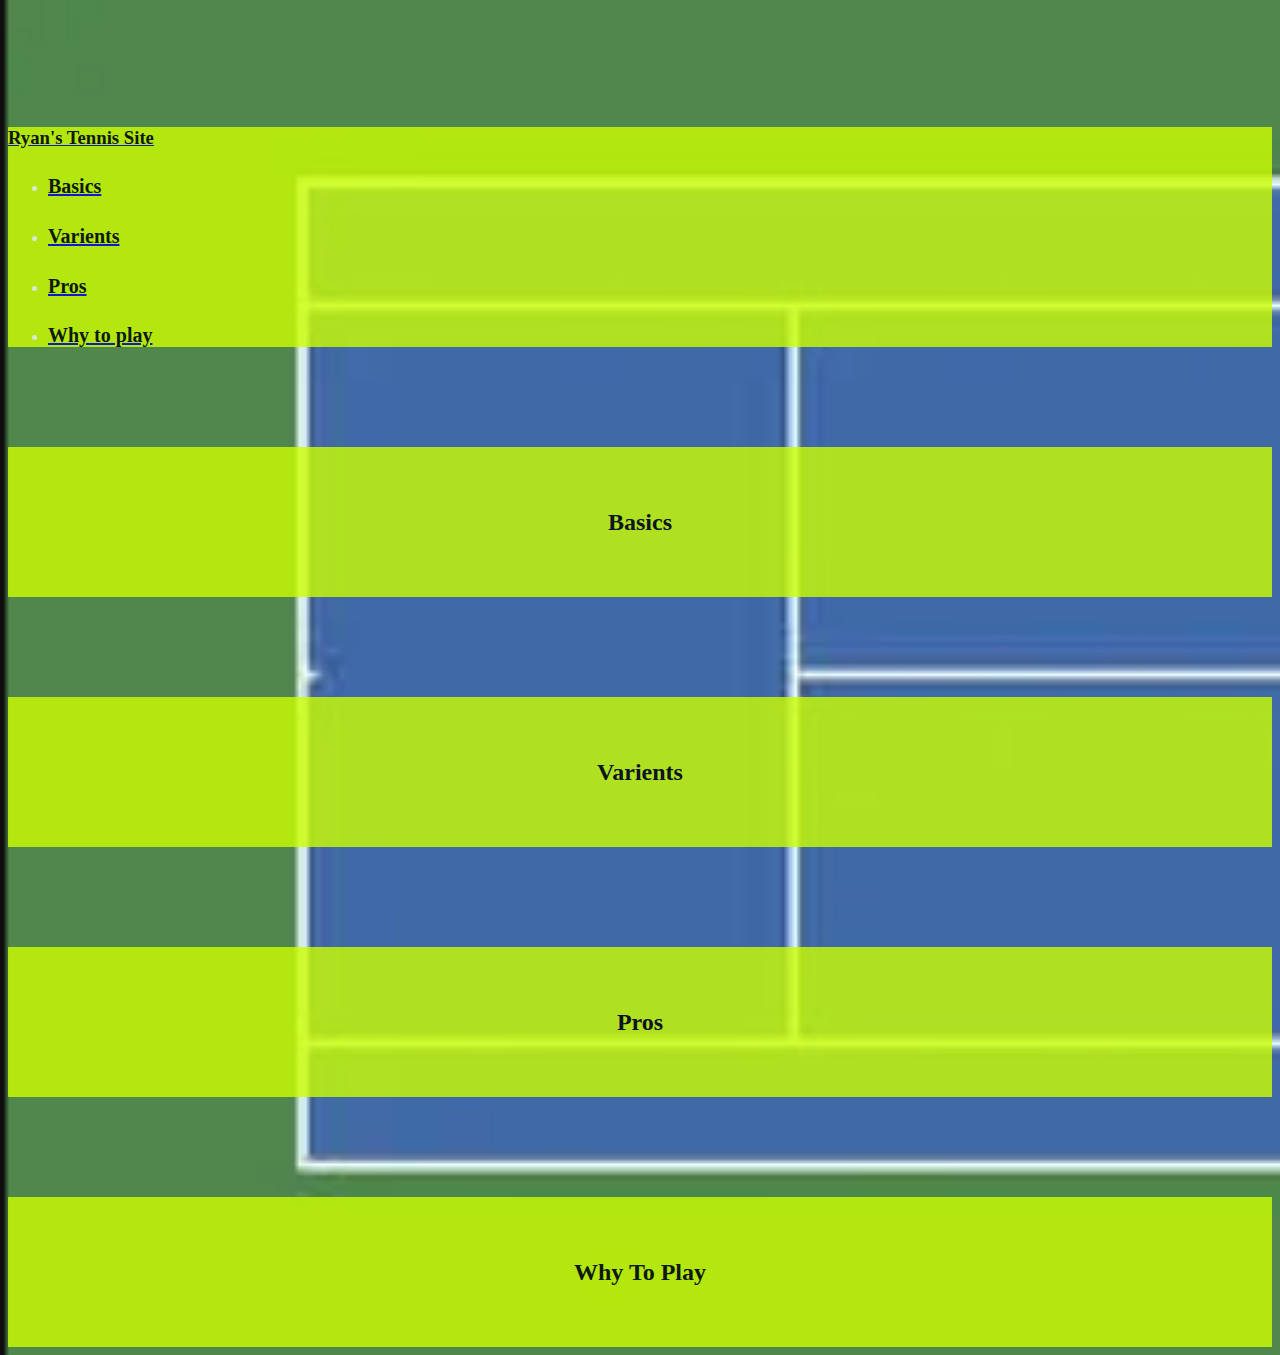
<file: index.html>
<!DOCTYPE html>
<html lang="en">
<head>
    <meta charset="UTF-8">
    <meta http-equiv="X-UA-Compatible" content="IE=edge">
    <meta name="viewport" content="width=device-width, initial-scale=1.0">

    <link href="https://cdn.jsdelivr.net/npm/bootstrap@5.0.2/dist/css/bootstrap.min.css" rel="stylesheet" integrity="sha384-EVSTQN3/azprG1Anm3QDgpJLIm9Nao0Yz1ztcQTwFspd3yD65VohhpuuCOmLASjC" crossorigin="anonymous">
    <link rel="stylesheet" href="style.css">
    <title>Ryan's Tennis Site</title>
</head>
<body class="container home">
    <nav class="navbar fixed-top px-3 tp-ylw">
        <a class="navbar-brand" href="index.html"> 
            <h3>
                Ryan's Tennis Site
            </h3>
        </a>
        <ul class="nav nav-pills d-flex justify-content-center">
            <li class="nav-item">
                <a class="nav-link" href="basics.html"><h4>Basics</h4></a>
            </li>
            <li class="nav-item">
                <a class="nav-link" href="varients.html"><h4>Varients</h4></a>
            </li>
            <li class="nav-item">
                <a class="nav-link" href="pros.html"><h4>Pros</h4></a>
            </li>
            <li class="nav-item">
                <a class="nav-link" href="why-play.html"><h4>Why to play</h4></a>
        </ul>
    </nav>



    <div class="row">
        <a class="col-sm-12 col-md-5 tp-ylw home-btn top text-center" href="basics.html">
            <h2>
                Basics
            </h2>
        </a>
        <div class="col-md-2"></div>
        <a class="col-sm-12 col-md-5 tp-ylw home-btn top text-center" href="varients.html">
            <h2>
                Varients
            </h2>
        </a>
    </div>

    <div class="row">
        <a class="col-sm-12 col-md-5 tp-ylw home-btn text-center" href="pros.html">
            <h2>
                Pros
            </h2>
        </a>
        <div class="col-md-2"></div>
        <a class="col-sm-12 col-md-5 tp-ylw home-btn text-center"  href="why-play.html">
            <h2>
                Why To Play
            </h2>
        </a>
    </div>
</body>
</file>
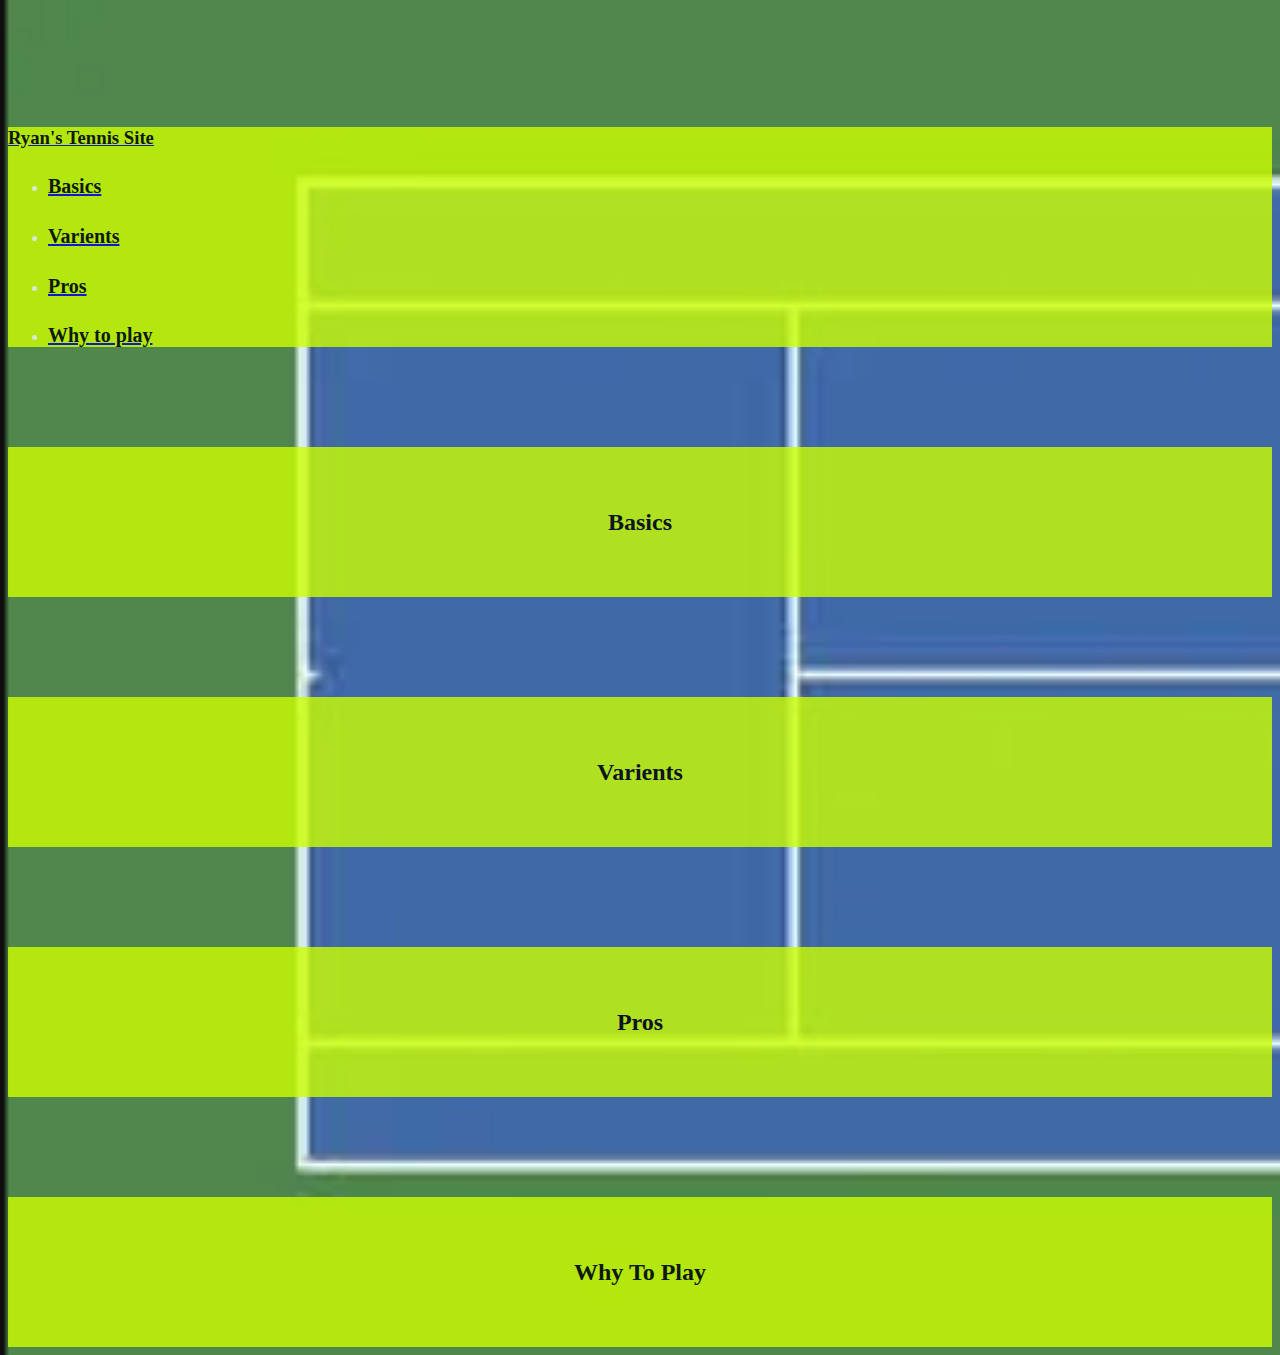
<file: pages/index.html>
<!DOCTYPE html>
<html lang="en">
<head>
    <meta charset="UTF-8">
    <meta http-equiv="X-UA-Compatible" content="IE=edge">
    <meta name="viewport" content="width=device-width, initial-scale=1.0">

    <link href="https://cdn.jsdelivr.net/npm/bootstrap@5.0.2/dist/css/bootstrap.min.css" rel="stylesheet" integrity="sha384-EVSTQN3/azprG1Anm3QDgpJLIm9Nao0Yz1ztcQTwFspd3yD65VohhpuuCOmLASjC" crossorigin="anonymous">
    <link rel="stylesheet" href="/style.css">
    <title>Ryan's Tennis Site</title>
</head>
<body class="container home">

    <nav class="navbar fixed-top px-3 tp-ylw">
        <a class="navbar-brand" href="/pages/index.html"> 
            <h3>
                Ryan's Tennis Site
            </h3>
        </a>
        <ul class="nav nav-pills d-flex justify-content-center">
            <li class="nav-item">
                <a class="nav-link" href="/pages/basics.html"><h4>Basics</h4></a>
            </li>
            <li class="nav-item">
                <a class="nav-link" href="/pages/varients.html"><h4>Varients</h4></a>
            </li>
            <li class="nav-item">
                <a class="nav-link" href="/pages/pros.html"><h4>Pros</h4></a>
            </li>
            <li class="nav-item">
                <a class="nav-link" href="/pages/why-play.html"><h4>Why to play</h4></a>
        </ul>
    </nav>



    <div class="row">
        <a class="col-sm-12 col-md-5 tp-ylw home-btn top text-center" href="/pages/basics.html">
            <h2>
                Basics
            </h2>
        </a>
        <div class="col-md-2"></div>
        <a class="col-sm-12 col-md-5 tp-ylw home-btn top text-center" href="/pages/varients.html">
            <h2>
                Varients
            </h2>
        </a>
    </div>

    <div class="row">
        <a class="col-sm-12 col-md-5 tp-ylw home-btn text-center" href="/pages/pros.html">
            <h2>
                Pros
            </h2>
        </a>
        <div class="col-md-2"></div>
        <a class="col-sm-12 col-md-5 tp-ylw home-btn text-center"  href="/pages/why-play.html">
            <h2>
                Why To Play
            </h2>
        </a>
    </div>
</body>
</file>
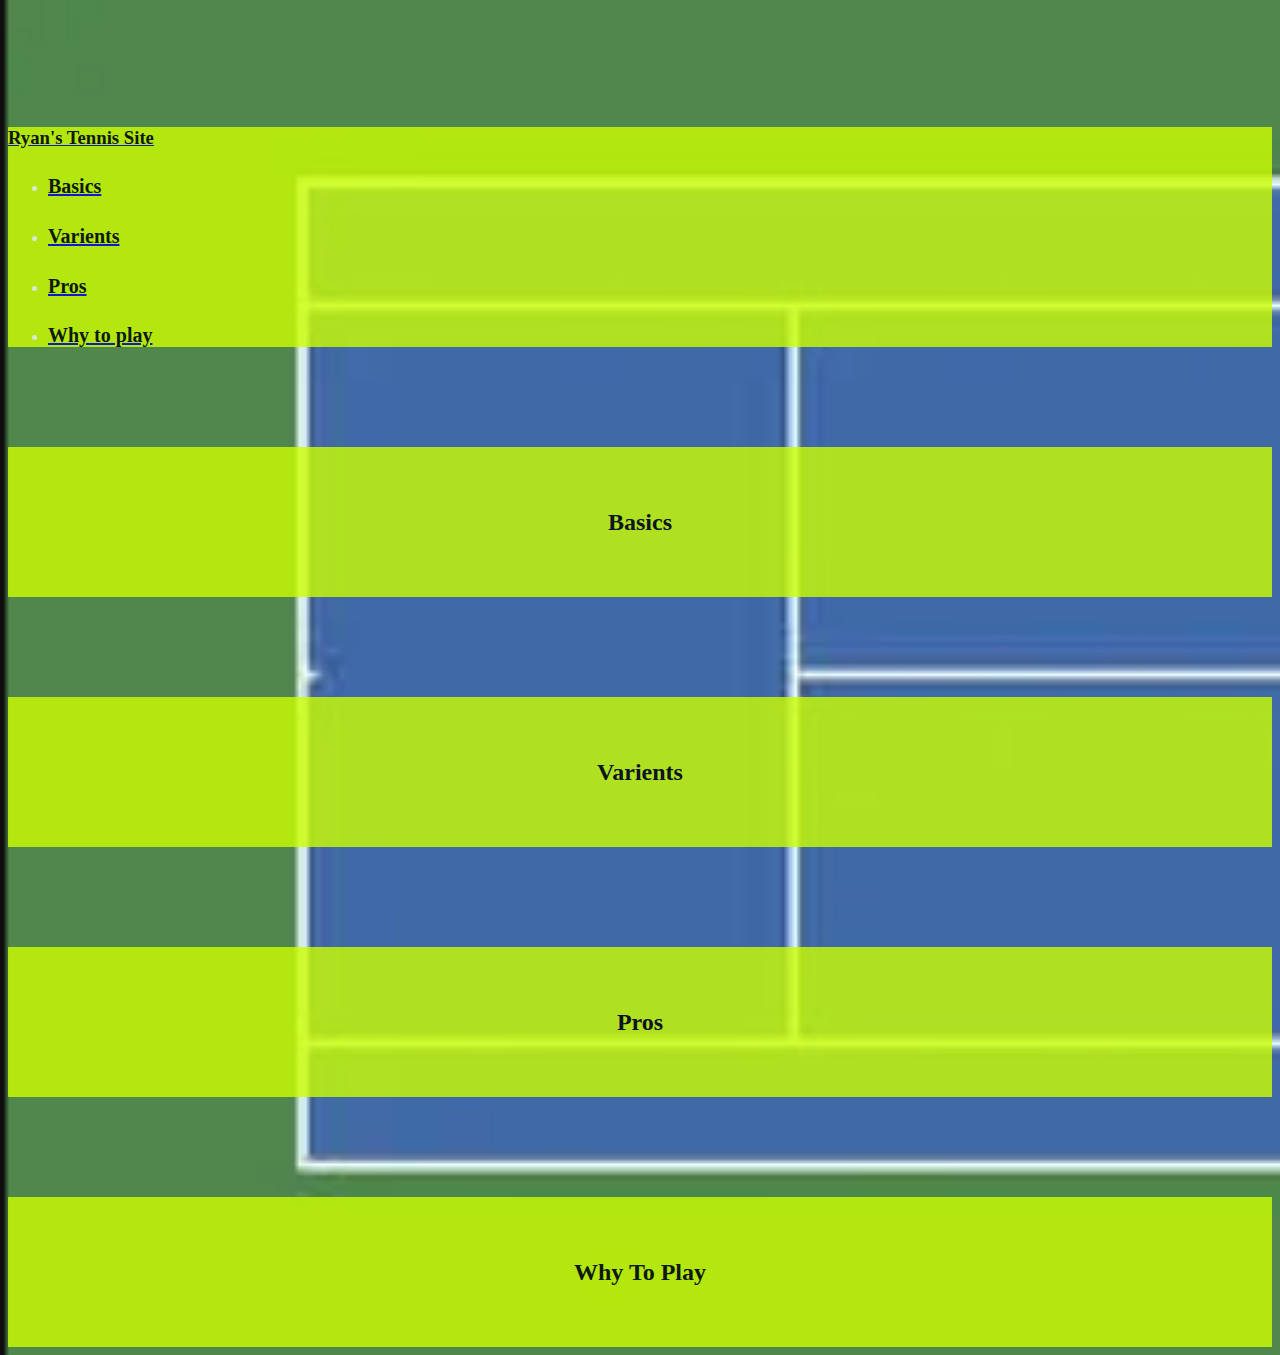
<file: Capstone-tennis-site-main/pages/index.html>
<!DOCTYPE html>
<html lang="en">
<head>
    <meta charset="UTF-8">
    <meta http-equiv="X-UA-Compatible" content="IE=edge">
    <meta name="viewport" content="width=device-width, initial-scale=1.0">

    <link href="https://cdn.jsdelivr.net/npm/bootstrap@5.0.2/dist/css/bootstrap.min.css" rel="stylesheet" integrity="sha384-EVSTQN3/azprG1Anm3QDgpJLIm9Nao0Yz1ztcQTwFspd3yD65VohhpuuCOmLASjC" crossorigin="anonymous">
    <link rel="stylesheet" href="../style.css">
    <title>Ryan's Tennis Site</title>
</head>
<body class="container home">
    <nav class="navbar fixed-top px-3 tp-ylw">
        <a class="navbar-brand" href="../pages/index.html"> 
            <h3>
                Ryan's Tennis Site
            </h3>
        </a>
        <ul class="nav nav-pills d-flex justify-content-center">
            <li class="nav-item">
                <a class="nav-link" href="../pages/basics.html"><h4>Basics</h4></a>
            </li>
            <li class="nav-item">
                <a class="nav-link" href="../pages/varients.html"><h4>Varients</h4></a>
            </li>
            <li class="nav-item">
                <a class="nav-link" href="../pages/pros.html"><h4>Pros</h4></a>
            </li>
            <li class="nav-item">
                <a class="nav-link" href="../pages/why-play.html"><h4>Why to play</h4></a>
        </ul>
    </nav>



    <div class="row">
        <a class="col-sm-12 col-md-5 tp-ylw home-btn top text-center" href="../pages/basics.html">
            <h2>
                Basics
            </h2>
        </a>
        <div class="col-md-2"></div>
        <a class="col-sm-12 col-md-5 tp-ylw home-btn top text-center" href="../pages/varients.html">
            <h2>
                Varients
            </h2>
        </a>
    </div>

    <div class="row">
        <a class="col-sm-12 col-md-5 tp-ylw home-btn text-center" href="../pages/pros.html">
            <h2>
                Pros
            </h2>
        </a>
        <div class="col-md-2"></div>
        <a class="col-sm-12 col-md-5 tp-ylw home-btn text-center"  href="../pages/why-play.html">
            <h2>
                Why To Play
            </h2>
        </a>
    </div>
</body>
</file>
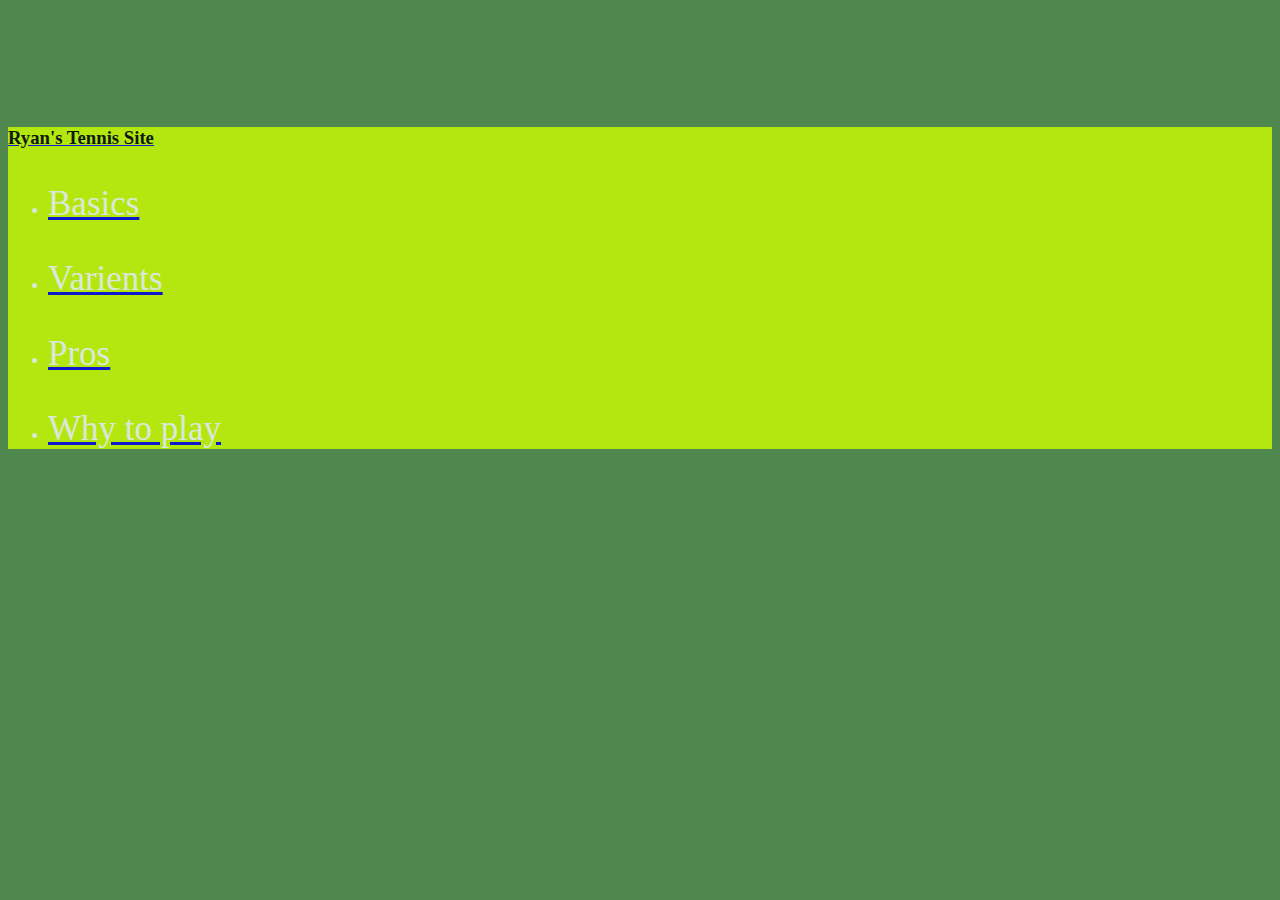
<file: basics.html>
<!DOCTYPE html>
<html lang="en">
<head>
    <meta charset="UTF-8">
    <meta http-equiv="X-UA-Compatible" content="IE=edge">
    <meta name="viewport" content="width=device-width, initial-scale=1.0">

    <link href="https://cdn.jsdelivr.net/npm/bootstrap@5.0.2/dist/css/bootstrap.min.css" rel="stylesheet" integrity="sha384-EVSTQN3/azprG1Anm3QDgpJLIm9Nao0Yz1ztcQTwFspd3yD65VohhpuuCOmLASjC" crossorigin="anonymous">
    <link rel="stylesheet" href="style.css">
    <title>Ryan's Tennis Site</title>
</head>
<body class="container">

    <nav class="navbar fixed-top px-3 tp-ylw">
        <a class="navbar-brand" href="index.html"> 
            <h3>
                Ryan's Tennis Site
            </h3>
        </a>
        <ul class="nav nav-pills d-flex justify-content-center">
            <li class="nav-item">
                <a class="nav-link" href="basics.html"><p>Basics</p></a>
            </li>
            <li class="nav-item">
                <a class="nav-link" href="varients.html"><p>Varients</p></a>
            </li>
            <li class="nav-item">
                <a class="nav-link" href="pros.html"><p>Pros</p></a>
            </li>
            <li class="nav-item">
                <a class="nav-link" href="why-play.html"><p>Why to play</p></a>
        </ul>
    </nav>



    
</body>
</file>
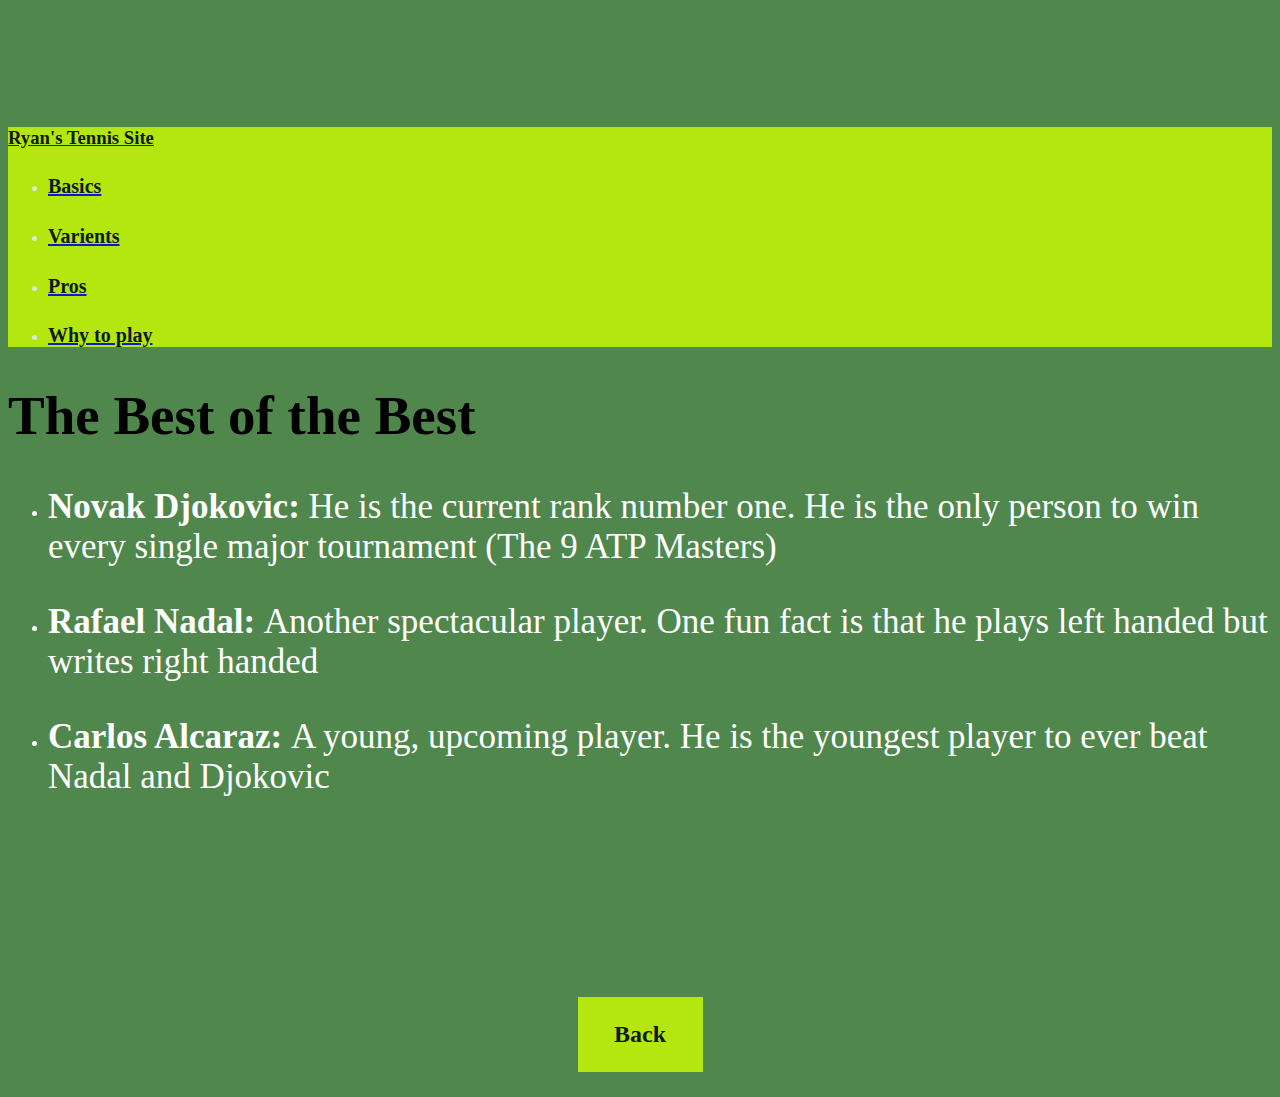
<file: pros.html>
<!DOCTYPE html>
<html lang="en">
<head>
    <meta charset="UTF-8">
    <meta http-equiv="X-UA-Compatible" content="IE=edge">
    <meta name="viewport" content="width=device-width, initial-scale=1.0">

    <link href="https://cdn.jsdelivr.net/npm/bootstrap@5.0.2/dist/css/bootstrap.min.css" rel="stylesheet" integrity="sha384-EVSTQN3/azprG1Anm3QDgpJLIm9Nao0Yz1ztcQTwFspd3yD65VohhpuuCOmLASjC" crossorigin="anonymous">
    <link rel="stylesheet" href="style.css">
    <title>Pros</title>
</head>
<body class="container">

    <nav class="navbar fixed-top px-3 tp-ylw">
        <a class="navbar-brand" href="index.html"> 
            <h3>
                Ryan's Tennis Site
            </h3>
        </a>
        <ul class="nav nav-pills d-flex justify-content-center">
            <li class="nav-item">
                <a class="nav-link" href="basics.html"><h4>Basics</h4></a>
            </li>
            <li class="nav-item">
                <a class="nav-link" href="varients.html"><h4>Varients</h4></a>
            </li>
            <li class="nav-item">
                <a class="nav-link" href="pros.html"><h4>Pros</h4></a>
            </li>
            <li class="nav-item">
                <a class="nav-link" href="why-play.html"><h4>Why to play</h4></a>
        </ul>
    </nav>



    <h1 class="text-center">The Best of the Best</h1>

    <ul>
        <li><p><b>Novak Djokovic: </b>He is the current rank number one. He is the only person to win every single major tournament (The 9 ATP Masters)</p></li>
        <li><p><b>Rafael Nadal: </b>Another spectacular player. One fun fact is that he plays left handed but writes right handed</p></li>
        <li><p><b>Carlos Alcaraz: </b>A young, upcoming player. He is the youngest player to ever beat Nadal and Djokovic</p></li>
    </ul>

    <a class="back tp-ylw home-btn top text-center" href="index.html">
        <h2>
            Back
        </h2>
    </a>
</body>
</file>
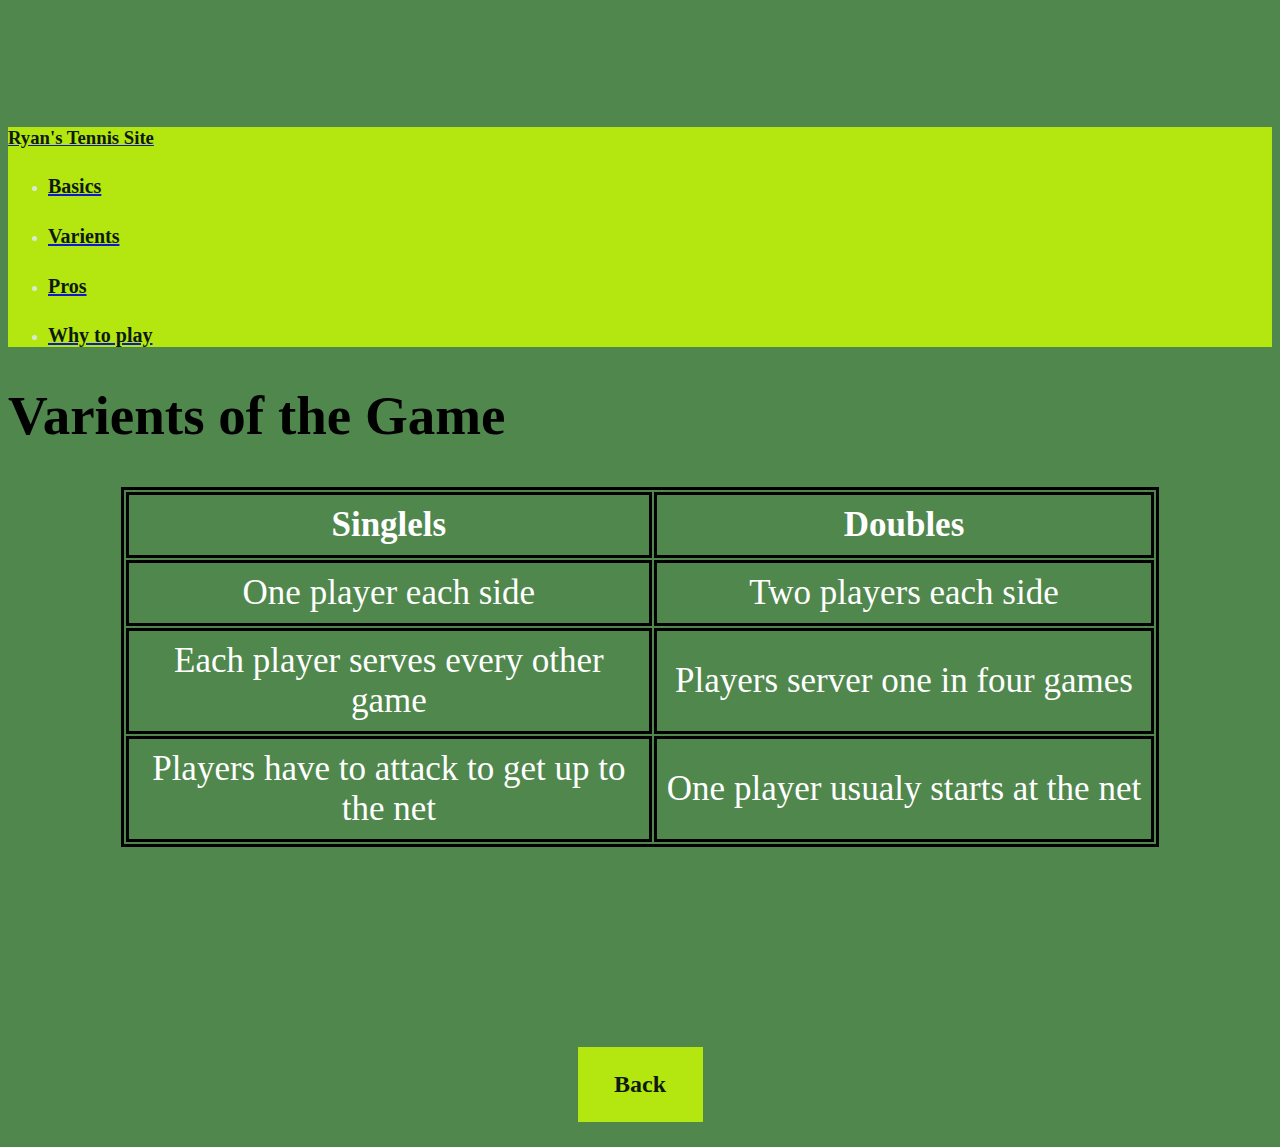
<file: varients.html>
<!DOCTYPE html>
<html lang="en">
<head>
    <meta charset="UTF-8">
    <meta http-equiv="X-UA-Compatible" content="IE=edge">
    <meta name="viewport" content="width=device-width, initial-scale=1.0">

    <link href="https://cdn.jsdelivr.net/npm/bootstrap@5.0.2/dist/css/bootstrap.min.css" rel="stylesheet" integrity="sha384-EVSTQN3/azprG1Anm3QDgpJLIm9Nao0Yz1ztcQTwFspd3yD65VohhpuuCOmLASjC" crossorigin="anonymous">
    <link rel="stylesheet" href="../style.css">
    <title>Varients</title>
</head>
<body class="container">

    <nav class="navbar fixed-top px-3 tp-ylw">
        <a class="navbar-brand" href="../pages/index.html"> 
            <h3>
                Ryan's Tennis Site
            </h3>
        </a>
        <ul class="nav nav-pills d-flex justify-content-center">
            <li class="nav-item">
                <a class="nav-link" href="../pages/basics.html"><h4>Basics</h4></a>
            </li>
            <li class="nav-item">
                <a class="nav-link" href="../pages/varients.html"><h4>Varients</h4></a>
            </li>
            <li class="nav-item">
                <a class="nav-link" href="../pages/pros.html"><h4>Pros</h4></a>
            </li>
            <li class="nav-item">
                <a class="nav-link" href="../pages/why-play.html"><h4>Why to play</h4></a>
        </ul>
    </nav>



    <h1 class="text-center">Varients of the Game</h1>

    <table>
        <tr>
            <th>Singlels</th>
            <th>Doubles</th>
        </tr>
        <tr>
            <td>One player each side</td>
            <td>Two players each side</td>
        </tr>
        <tr>
            <td>Each player serves every other game</td>
            <td>Players server one in four games</td>
        </tr>
        <tr>
            <td>Players have to attack to get up to the net</td>
            <td>One player usualy starts at the net</td>
        </tr>
    </table>

    <a class="back tp-ylw home-btn top text-center" href="../pages/index.html">
        <h2>
            Back
        </h2>
    </a>
</body>
</file>
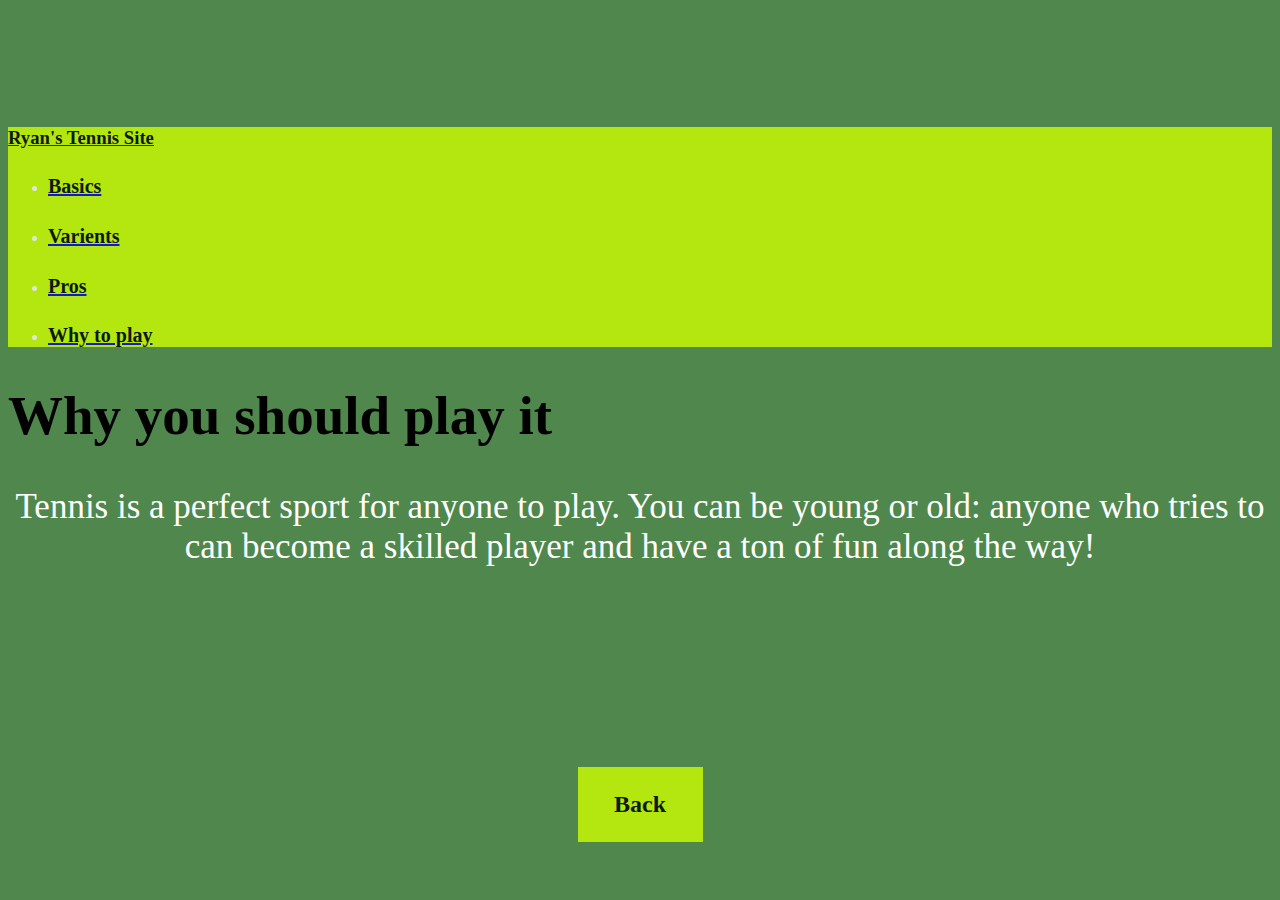
<file: why-play.html>
<!DOCTYPE html>
<html lang="en">
<head>
    <meta charset="UTF-8">
    <meta http-equiv="X-UA-Compatible" content="IE=edge">
    <meta name="viewport" content="width=device-width, initial-scale=1.0">

    <link href="https://cdn.jsdelivr.net/npm/bootstrap@5.0.2/dist/css/bootstrap.min.css" rel="stylesheet" integrity="sha384-EVSTQN3/azprG1Anm3QDgpJLIm9Nao0Yz1ztcQTwFspd3yD65VohhpuuCOmLASjC" crossorigin="anonymous">
    <link rel="stylesheet" href="style.css">
    <title>Why to Play</title>
</head>
<body class="container">

    <nav class="navbar fixed-top px-3 tp-ylw">
        <a class="navbar-brand" href="index.html"> 
            <h3>
                Ryan's Tennis Site
            </h3>
        </a>
        <ul class="nav nav-pills d-flex justify-content-center">
            <li class="nav-item">
                <a class="nav-link" href="basics.html"><h4>Basics</h4></a>
            </li>
            <li class="nav-item">
                <a class="nav-link" href="varients.html"><h4>Varients</h4></a>
            </li>
            <li class="nav-item">
                <a class="nav-link" href="pros.html"><h4>Pros</h4></a>
            </li>
            <li class="nav-item">
                <a class="nav-link" href="why-play.html"><h4>Why to play</h4></a>
        </ul>
    </nav>



    <h1 class="text-center">Why you should play it</h1>
    <p>Tennis is a perfect sport for anyone to play. You can be young or old: anyone who tries to can become a skilled player and have a ton of fun along the way!</p>

    <a class="back tp-ylw home-btn top text-center" href="index.html">
        <h2>
            Back
        </h2>
    </a>
</body>
</file>
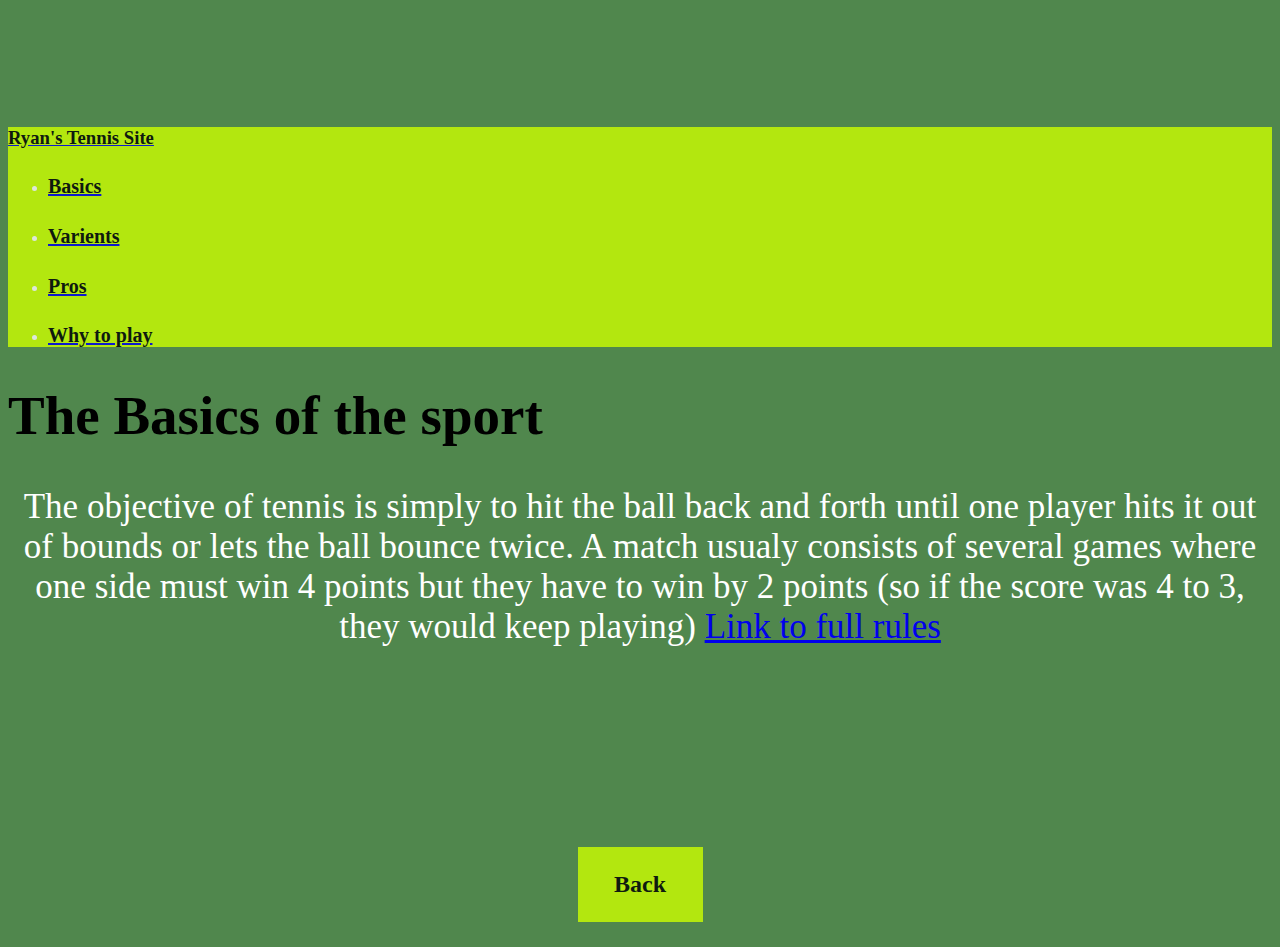
<file: pages/basics.html>
<!DOCTYPE html>
<html lang="en">
<head>
    <meta charset="UTF-8">
    <meta http-equiv="X-UA-Compatible" content="IE=edge">
    <meta name="viewport" content="width=device-width, initial-scale=1.0">

    <link href="https://cdn.jsdelivr.net/npm/bootstrap@5.0.2/dist/css/bootstrap.min.css" rel="stylesheet" integrity="sha384-EVSTQN3/azprG1Anm3QDgpJLIm9Nao0Yz1ztcQTwFspd3yD65VohhpuuCOmLASjC" crossorigin="anonymous">
    <link rel="stylesheet" href="/style.css">
    <title>Basics</title>
</head>
<body class="container">

    <nav class="navbar fixed-top px-3 tp-ylw">
        <a class="navbar-brand" href="/pages/index.html"> 
            <h3>
                Ryan's Tennis Site
            </h3>
        </a>
        <ul class="nav nav-pills d-flex justify-content-center">
            <li class="nav-item">
                <a class="nav-link" href="/pages/basics.html"><h4>Basics</h4></a>
            </li>
            <li class="nav-item">
                <a class="nav-link" href="/pages/varients.html"><h4>Varients</h4></a>
            </li>
            <li class="nav-item">
                <a class="nav-link" href="/pages/pros.html"><h4>Pros</h4></a>
            </li>
            <li class="nav-item">
                <a class="nav-link" href="/pages/why-play.html"><h4>Why to play</h4></a>
        </ul>
    </nav>



    <h1 class="text-center">The Basics of the sport</h1>
    <p>
        The objective of tennis is simply to hit the ball back and forth until one player hits it out of bounds or lets the ball bounce twice. A match usualy consists of several games where one side must win 4 points but they have to win by 2 points (so if the score was 4 to 3, they would keep playing) <a href="https://www.usta.com/en/home/improve/tips-and-instruction/national/tennis-scoring-rules.html">Link to full rules</a>
    </p>

    <a class="back tp-ylw home-btn top text-center" href="/pages/index.html">
        <h2>
            Back
        </h2>
    </a>
</body>
</file>
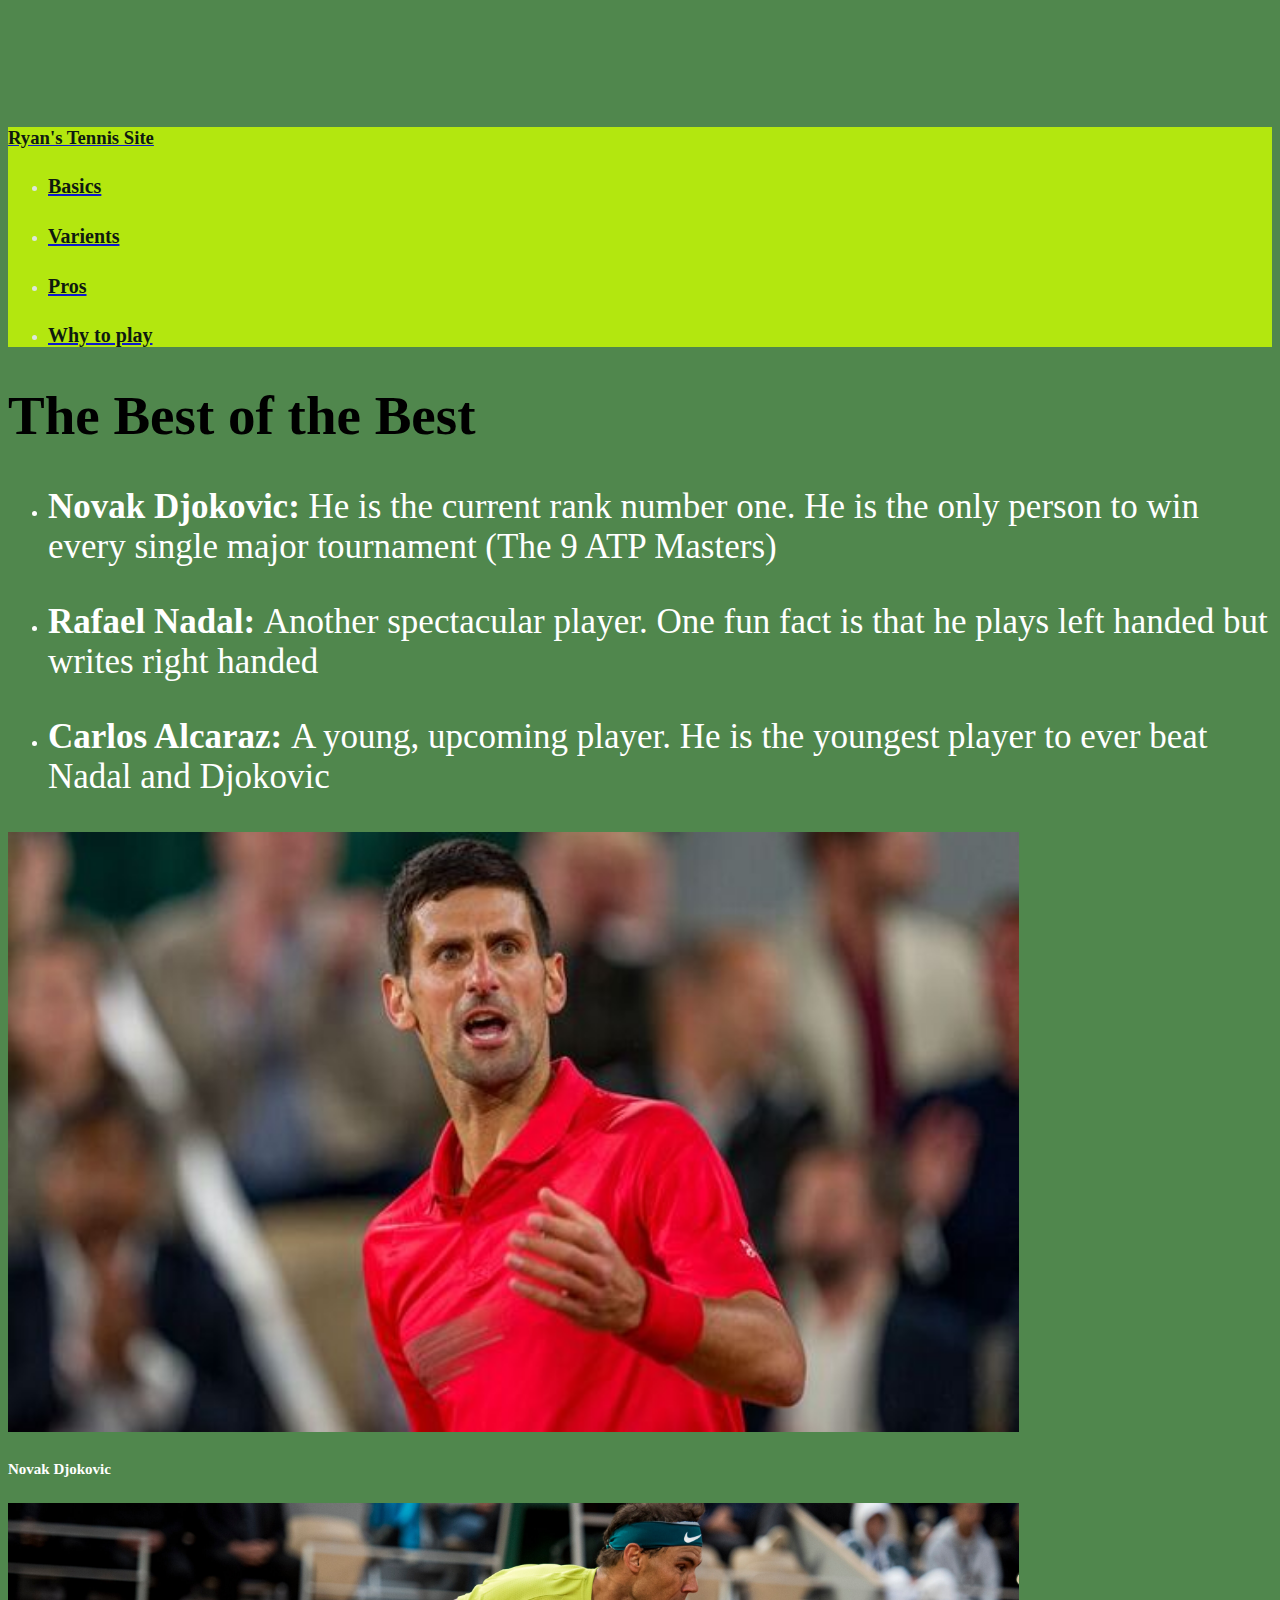
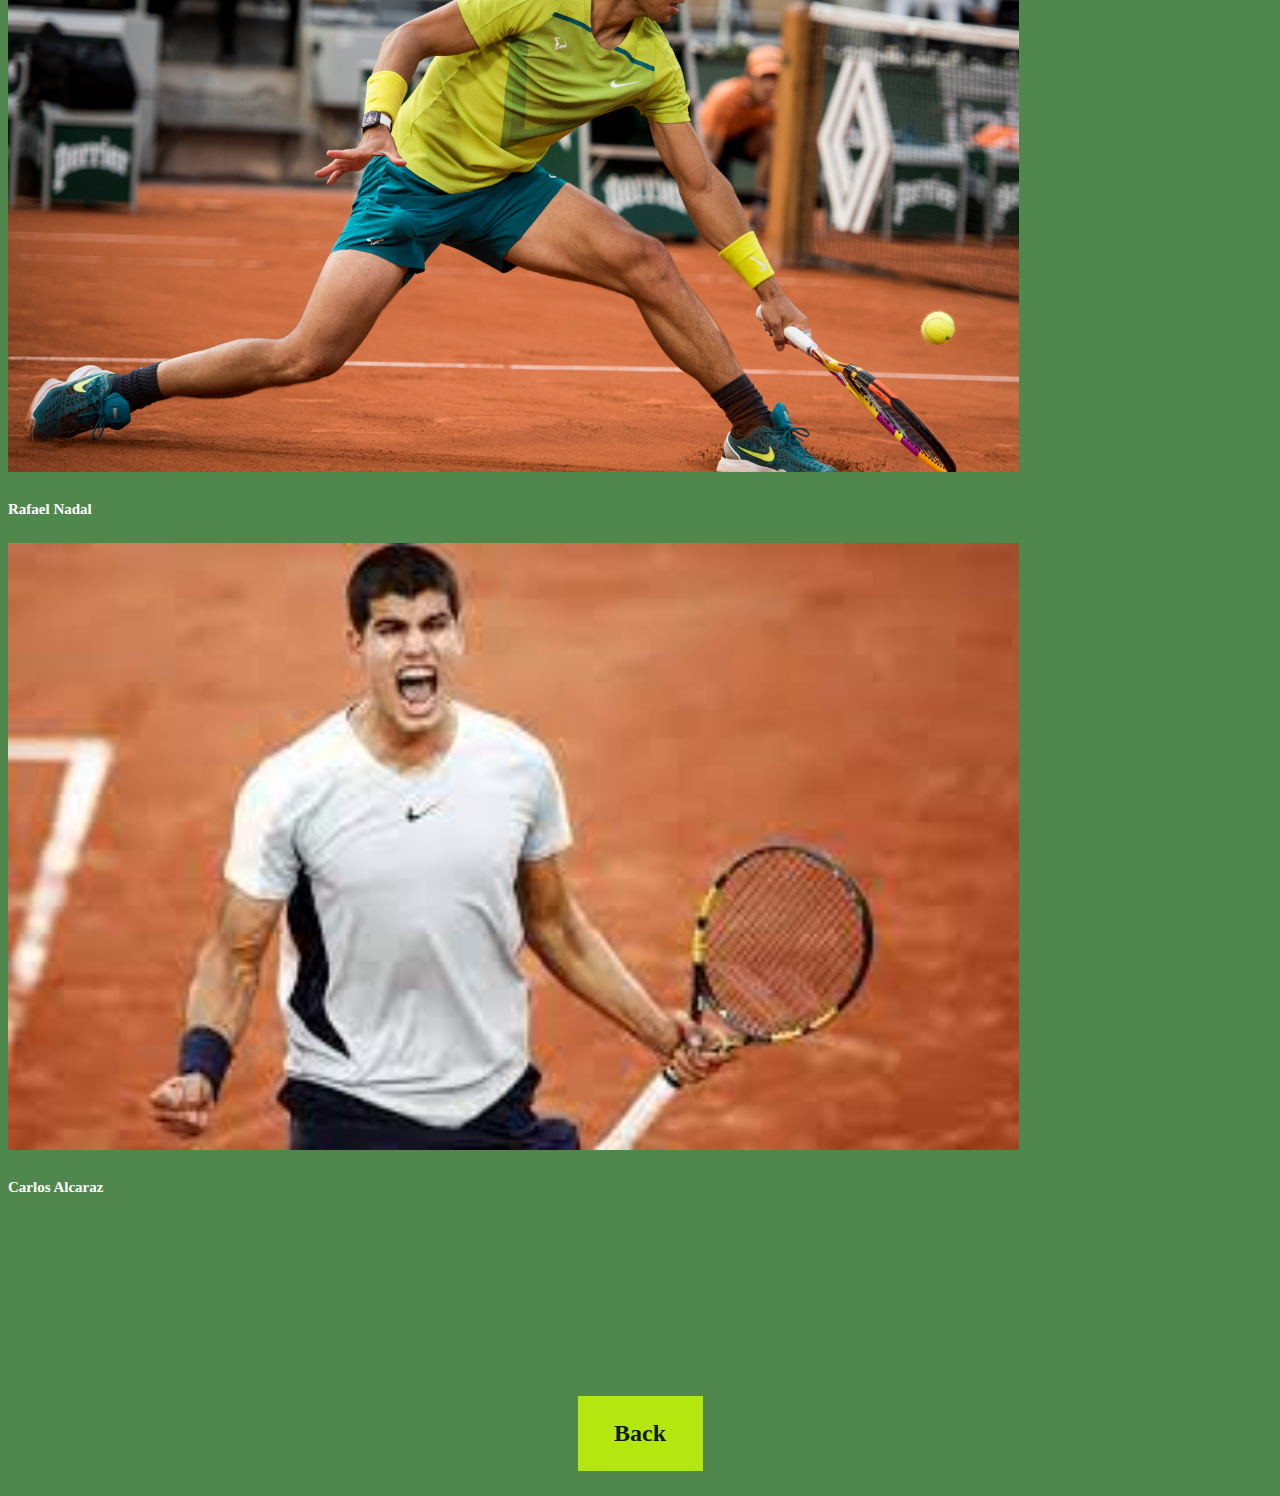
<file: pages/pros.html>
<!DOCTYPE html>
<html lang="en">
<head>
    <meta charset="UTF-8">
    <meta http-equiv="X-UA-Compatible" content="IE=edge">
    <meta name="viewport" content="width=device-width, initial-scale=1.0">

    <link href="https://cdn.jsdelivr.net/npm/bootstrap@5.0.2/dist/css/bootstrap.min.css" rel="stylesheet" integrity="sha384-EVSTQN3/azprG1Anm3QDgpJLIm9Nao0Yz1ztcQTwFspd3yD65VohhpuuCOmLASjC" crossorigin="anonymous">
    <link rel="stylesheet" href="../style.css">
    <title>Pros</title>
</head>
<body class="container">

    <nav class="navbar fixed-top px-3 tp-ylw">
        <a class="navbar-brand" href="../pages/index.html"> 
            <h3>
                Ryan's Tennis Site
            </h3>
        </a>
        <ul class="nav nav-pills d-flex justify-content-center">
            <li class="nav-item">
                <a class="nav-link" href="../pages/basics.html"><h4>Basics</h4></a>
            </li>
            <li class="nav-item">
                <a class="nav-link" href="../pages/varients.html"><h4>Varients</h4></a>
            </li>
            <li class="nav-item">
                <a class="nav-link" href="../pages/pros.html"><h4>Pros</h4></a>
            </li>
            <li class="nav-item">
                <a class="nav-link" href="../pages/why-play.html"><h4>Why to play</h4></a>
        </ul>
    </nav>



    <h1 class="text-center">The Best of the Best</h1>

    <ul>
        <li><p><b>Novak Djokovic: </b>He is the current rank number one. He is the only person to win every single major tournament (The 9 ATP Masters)</p></li>
        <li><p><b>Rafael Nadal: </b>Another spectacular player. One fun fact is that he plays left handed but writes right handed</p></li>
        <li><p><b>Carlos Alcaraz: </b>A young, upcoming player. He is the youngest player to ever beat Nadal and Djokovic</p></li>
    </ul>

    <div class="row">
        <div class="col-sm-12 col-md-4 text-center"><img src="../images/djocavitch.jpg"> <h5>Novak Djokovic</h5></div>
        <div class="col-sm-12 col-md-4 text-center"><img src="../images/nadal.jpg"> <h5>Rafael Nadal</h5></div>
        <div class="col-sm-12 col-md-4 text-center"><img src="../images/alcaraz.jpg"> <h5>Carlos Alcaraz</h5></div>
    </div>

    <a class="back tp-ylw home-btn top text-center" href="../pages/index.html">
        <h2>
            Back
        </h2>
    </a>
</body>
</file>
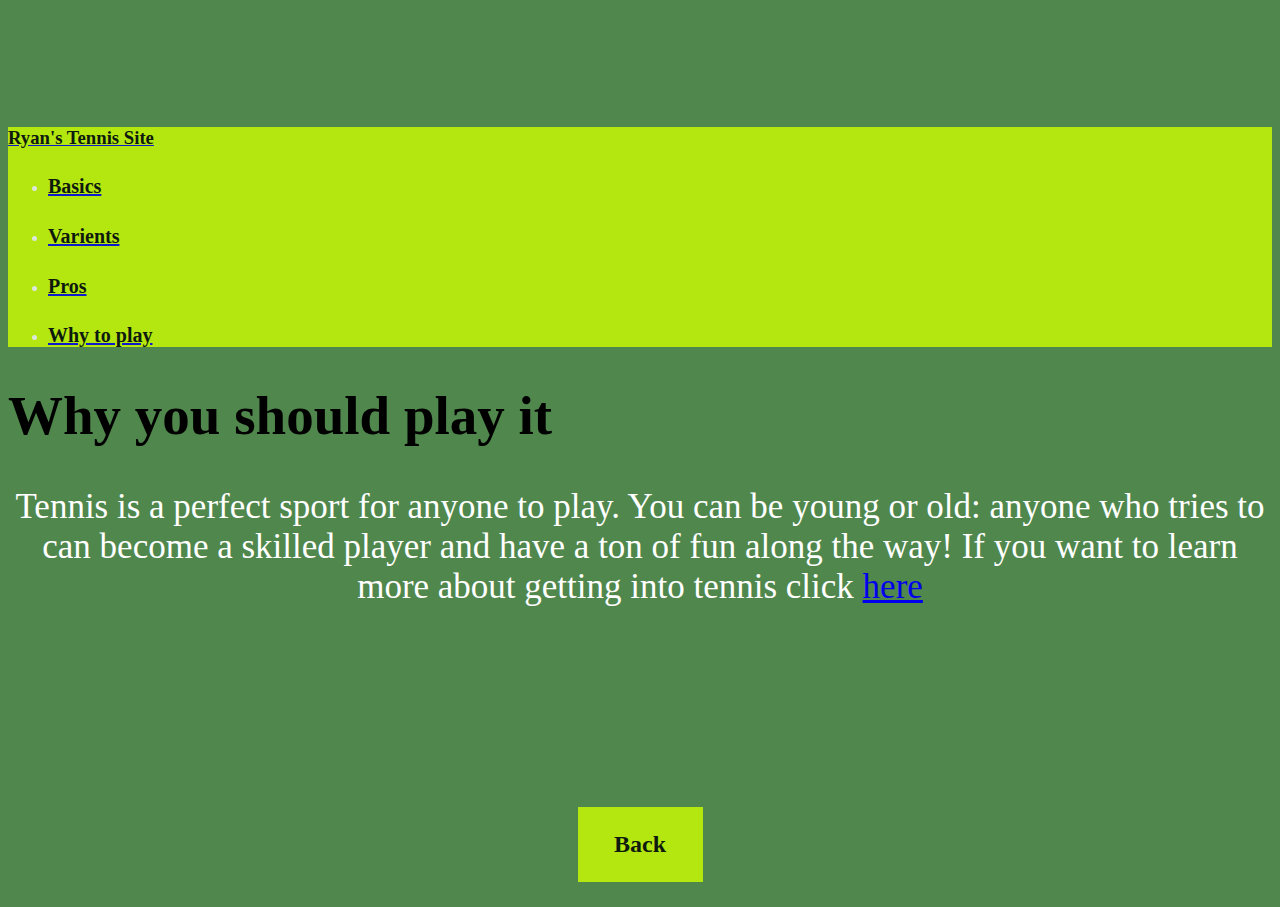
<file: pages/why-play.html>
<!DOCTYPE html>
<html lang="en">
<head>
    <meta charset="UTF-8">
    <meta http-equiv="X-UA-Compatible" content="IE=edge">
    <meta name="viewport" content="width=device-width, initial-scale=1.0">

    <link href="https://cdn.jsdelivr.net/npm/bootstrap@5.0.2/dist/css/bootstrap.min.css" rel="stylesheet" integrity="sha384-EVSTQN3/azprG1Anm3QDgpJLIm9Nao0Yz1ztcQTwFspd3yD65VohhpuuCOmLASjC" crossorigin="anonymous">
    <link rel="stylesheet" href="/style.css">
    <title>Why to Play</title>
</head>
<body class="container">

    <nav class="navbar fixed-top px-3 tp-ylw">
        <a class="navbar-brand" href="/pages/index.html"> 
            <h3>
                Ryan's Tennis Site
            </h3>
        </a>
        <ul class="nav nav-pills d-flex justify-content-center">
            <li class="nav-item">
                <a class="nav-link" href="/pages/basics.html"><h4>Basics</h4></a>
            </li>
            <li class="nav-item">
                <a class="nav-link" href="/pages/varients.html"><h4>Varients</h4></a>
            </li>
            <li class="nav-item">
                <a class="nav-link" href="/pages/pros.html"><h4>Pros</h4></a>
            </li>
            <li class="nav-item">
                <a class="nav-link" href="/pages/why-play.html"><h4>Why to play</h4></a>
        </ul>
    </nav>



    <h1 class="text-center">Why you should play it</h1>
    <p>
        Tennis is a perfect sport for anyone to play. You can be young or old: anyone who tries to can become a skilled player and have a ton of fun along the way! If you want to learn more about getting into tennis click <a href="https://www.bhf.org.uk/informationsupport/heart-matters-magazine/activity/tennis">here</a>
    </p>

    <a class="back tp-ylw home-btn top text-center" href="/pages/index.html">
        <h2>
            Back
        </h2>
    </a>
</body>
</file>
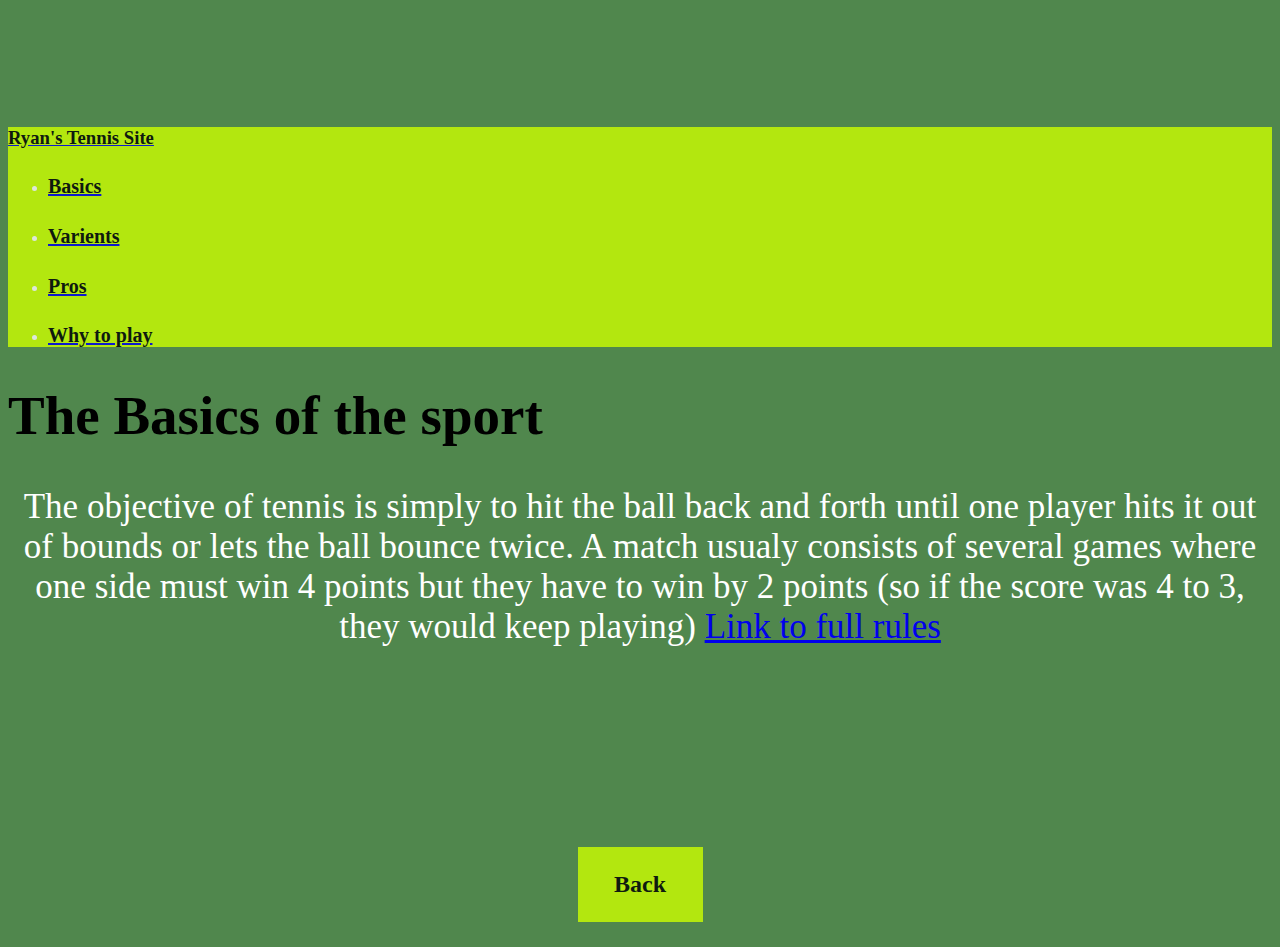
<file: Capstone-tennis-site-main/pages/basics.html>
<!DOCTYPE html>
<html lang="en">
<head>
    <meta charset="UTF-8">
    <meta http-equiv="X-UA-Compatible" content="IE=edge">
    <meta name="viewport" content="width=device-width, initial-scale=1.0">

    <link href="https://cdn.jsdelivr.net/npm/bootstrap@5.0.2/dist/css/bootstrap.min.css" rel="stylesheet" integrity="sha384-EVSTQN3/azprG1Anm3QDgpJLIm9Nao0Yz1ztcQTwFspd3yD65VohhpuuCOmLASjC" crossorigin="anonymous">
    <link rel="stylesheet" href="../style.css">
    <title>Basics</title>
</head>
<body class="container">

    <nav class="navbar fixed-top px-3 tp-ylw">
        <a class="navbar-brand" href="../pages/index.html"> 
            <h3>
                Ryan's Tennis Site
            </h3>
        </a>
        <ul class="nav nav-pills d-flex justify-content-center">
            <li class="nav-item">
                <a class="nav-link" href="../pages/basics.html"><h4>Basics</h4></a>
            </li>
            <li class="nav-item">
                <a class="nav-link" href="../pages/varients.html"><h4>Varients</h4></a>
            </li>
            <li class="nav-item">
                <a class="nav-link" href="../pages/pros.html"><h4>Pros</h4></a>
            </li>
            <li class="nav-item">
                <a class="nav-link" href="../pages/why-play.html"><h4>Why to play</h4></a>
        </ul>
    </nav>



    <h1 class="text-center">The Basics of the sport</h1>
    <p>
        The objective of tennis is simply to hit the ball back and forth until one player hits it out of bounds or lets the ball bounce twice. A match usualy consists of several games where one side must win 4 points but they have to win by 2 points (so if the score was 4 to 3, they would keep playing) <a href="https://www.usta.com/en/home/improve/tips-and-instruction/national/tennis-scoring-rules.html">Link to full rules</a>
    </p>

    <a class="back tp-ylw home-btn top text-center" href="../pages/index.html">
        <h2>
            Back
        </h2>
    </a>
</body>
</file>
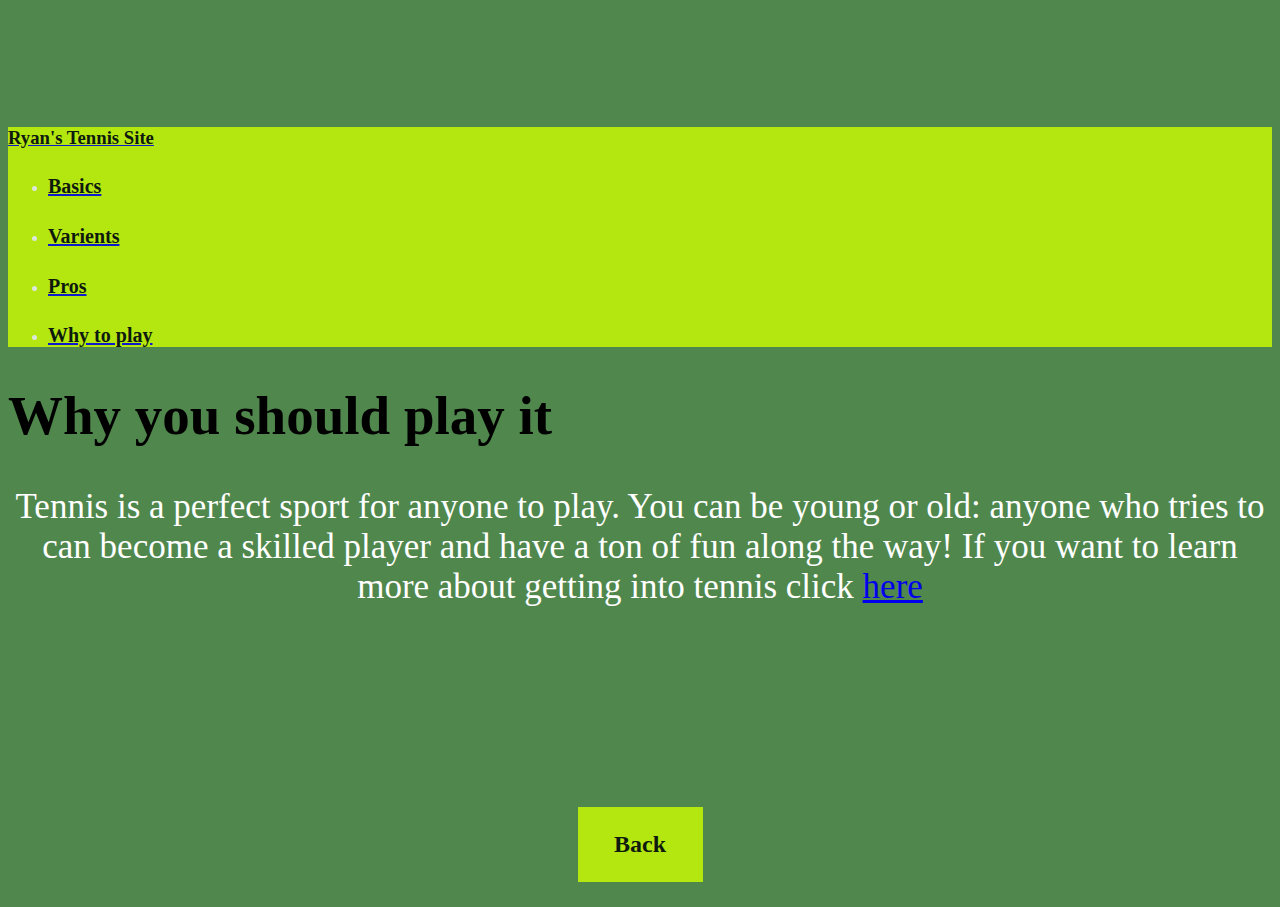
<file: Capstone-tennis-site-main/pages/why-play.html>
<!DOCTYPE html>
<html lang="en">
<head>
    <meta charset="UTF-8">
    <meta http-equiv="X-UA-Compatible" content="IE=edge">
    <meta name="viewport" content="width=device-width, initial-scale=1.0">

    <link href="https://cdn.jsdelivr.net/npm/bootstrap@5.0.2/dist/css/bootstrap.min.css" rel="stylesheet" integrity="sha384-EVSTQN3/azprG1Anm3QDgpJLIm9Nao0Yz1ztcQTwFspd3yD65VohhpuuCOmLASjC" crossorigin="anonymous">
    <link rel="stylesheet" href="../style.css">
    <title>Why Play</title>
</head>
<body class="container">

    <nav class="navbar fixed-top px-3 tp-ylw">
        <a class="navbar-brand" href="../pages/index.html"> 
            <h3>
                Ryan's Tennis Site
            </h3>
        </a>
        <ul class="nav nav-pills d-flex justify-content-center">
            <li class="nav-item">
                <a class="nav-link" href="../pages/basics.html"><h4>Basics</h4></a>
            </li>
            <li class="nav-item">
                <a class="nav-link" href="../pages/varients.html"><h4>Varients</h4></a>
            </li>
            <li class="nav-item">
                <a class="nav-link" href="../pages/pros.html"><h4>Pros</h4></a>
            </li>
            <li class="nav-item">
                <a class="nav-link" href="../pages/why-play.html"><h4>Why to play</h4></a>
        </ul>
    </nav>



    <h1 class="text-center">Why you should play it</h1>
    <p>
        Tennis is a perfect sport for anyone to play. You can be young or old: anyone who tries to can become a skilled player and have a ton of fun along the way! If you want to learn more about getting into tennis click <a href="https://www.bhf.org.uk/informationsupport/heart-matters-magazine/activity/tennis">here</a>
    </p>

    <a class="back tp-ylw home-btn top text-center" href="../pages/index.html">
        <h2>
            Back
        </h2>
    </a>
</body>
</file>
<file: style.css>
body{
    background-color: #50874D;
    padding-top: 100px;
}

.home {
    background: url(../images/tennis-court.PNG) #50874D;
    background-repeat: no-repeat;
    background-size:cover;
}

.tp-ylw{
    background-color: #CCFF00;
    opacity: 0.8;
}

h1, h2, h3, h4, p {
    color: black;
}

h1 {
    font-size: 55px;
    margin-bottom: 40px;
}

h4 {
    font-size: 20px;
}

h5 {
    font-size: 15px;
}

img {
    width: 80%;
}

h5, p, td, th, li {
    color: white;
}

p, td, th {
    font-size: 35px;
    text-align: center;
}

td, th {
    padding: 10px;
    max-width: 500px;
}

table, th, td {
    border: 3px solid black;
}

ul p {
    text-align: start;
}

.home-btn{
    height: 150px;
    display: flex;
    justify-content: center;
    align-items: center;
    margin-top: 100px;
    text-decoration: none;
}

table, .back {
    margin: auto;
}

.back {
    max-width: 125px;
    max-height: 75px;
    margin-top: 200px;
    margin-bottom: 25px;
}
</file>
<file: Capstone-tennis-site-main/style.css>
body{
    background-color: #50874D;
    padding-top: 100px;
}

.home {
    background: url(images/tennis-court.PNG) #50874D;
    background-repeat: no-repeat;
    background-size:cover;
}

.tp-ylw{
    background-color: #CCFF00;
    opacity: 0.8;
}

h1, h2, h3, h4, p {
    color: black;
}

h1 {
    font-size: 55px;
    margin-bottom: 40px;
}

h4 {
    font-size: 20px;
}

h5 {
    font-size: 15px;
}

img {
    width: 80%;
}

h5, p, td, th, li {
    color: white;
}

p, td, th {
    font-size: 35px;
    text-align: center;
}

td, th {
    padding: 10px;
    max-width: 500px;
}

table, th, td {
    border: 3px solid black;
}

ul p {
    text-align: start;
}

.home-btn{
    height: 150px;
    display: flex;
    justify-content: center;
    align-items: center;
    margin-top: 100px;
    text-decoration: none;
}

table, .back {
    margin: auto;
}

.back {
    max-width: 125px;
    max-height: 75px;
    margin-top: 200px;
    margin-bottom: 25px;
}
</file>
